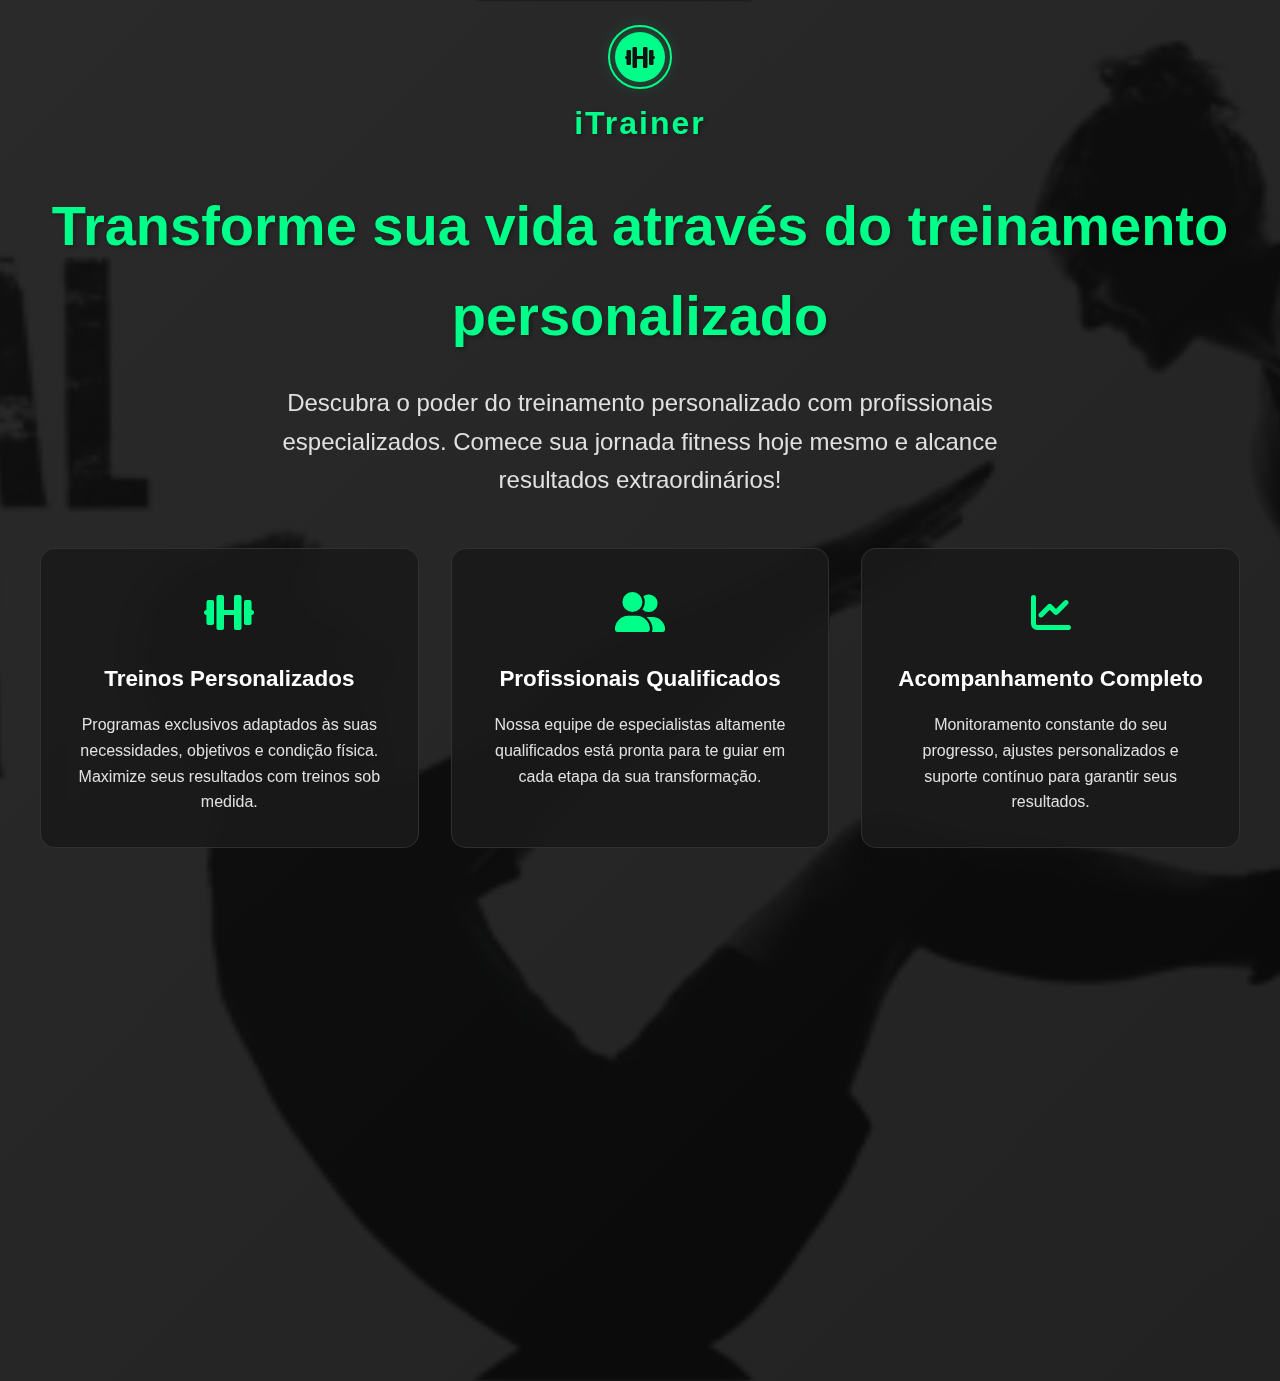
<file: landing-form.html>
<!DOCTYPE html>
<html lang="pt-br">
<head>
    <meta charset="UTF-8">
    <meta name="viewport" content="width=device-width, initial-scale=1.0">
    <title>iTrainer - Transforme sua vida através do treinamento personalizado</title>
    <link rel="stylesheet" href="style.css">
    <link rel="stylesheet" href="https://cdnjs.cloudflare.com/ajax/libs/font-awesome/6.0.0-beta3/css/all.min.css">
    <link rel="stylesheet" href="https://unpkg.com/aos@next/dist/aos.css" />
    <style>
        .landing-container {
            min-height: 100vh;
            display: flex;
            flex-direction: column;
            align-items: center;
            justify-content: center;
            text-align: center;
            padding: 2rem;
            background: linear-gradient(135deg, var(--dark-color), var(--darker-color));
            color: var(--text-color);
            position: relative;
            overflow: hidden;
        }

        .landing-container::before {
            content: '';
            position: absolute;
            top: 0;
            left: 0;
            right: 0;
            bottom: 0;
            background: url('personal header.jpg') center/cover;
            opacity: 0.1;
            z-index: 0;
        }

        .landing-content {
            max-width: 1200px;
            margin: 0 auto;
            position: relative;
            z-index: 1;
        }

        .landing-logo {
            margin-bottom: 2rem;
            display: flex;
            flex-direction: column;
            align-items: center;
            gap: 1rem;
        }

        .logo-container {
            width: 50px;
            height: 50px;
            background: var(--primary-color);
            border-radius: 50%;
            display: flex;
            align-items: center;
            justify-content: center;
            position: relative;
            box-shadow: 0 0 20px rgba(0, 255, 136, 0.3);
        }

        .logo-container::before {
            content: '';
            position: absolute;
            width: 60px;
            height: 60px;
            border: 2px solid var(--primary-color);
            border-radius: 50%;
            animation: pulse 2s infinite;
        }

        .logo-container i {
            font-size: 1.5rem;
            color: var(--dark-color);
        }

        .logo-text {
            font-size: 2rem;
            font-weight: bold;
            color: var(--primary-color);
            text-shadow: 2px 2px 4px rgba(0, 0, 0, 0.3);
            letter-spacing: 2px;
        }

        .logo-tagline {
            color: var(--text-secondary);
            font-size: 1.1rem;
            margin-top: 0.5rem;
        }

        @keyframes pulse {
            0% {
                transform: scale(1);
                opacity: 1;
            }
            100% {
                transform: scale(1.1);
                opacity: 0;
            }
        }

        .landing-title {
            font-size: 3.5rem;
            margin-bottom: 1.5rem;
            color: var(--primary-color);
            text-shadow: 2px 2px 4px rgba(0, 0, 0, 0.3);
        }

        .landing-subtitle {
            font-size: 1.5rem;
            margin-bottom: 2rem;
            color: var(--text-secondary);
            max-width: 800px;
            margin-left: auto;
            margin-right: auto;
        }

        .landing-features {
            display: grid;
            grid-template-columns: repeat(auto-fit, minmax(300px, 1fr));
            gap: 2rem;
            margin: 3rem 0;
        }

        .feature-card {
            background: rgba(26, 26, 26, 0.9);
            padding: 2rem;
            border-radius: 15px;
            transition: var(--transition);
            backdrop-filter: blur(10px);
            border: 1px solid rgba(255, 255, 255, 0.1);
        }

        .feature-card:hover {
            transform: translateY(-5px);
            box-shadow: 0 10px 30px rgba(0, 255, 136, 0.2);
            border-color: var(--primary-color);
        }

        .feature-icon {
            font-size: 2.5rem;
            color: var(--primary-color);
            margin-bottom: 1rem;
        }

        .feature-title {
            font-size: 1.4rem;
            margin-bottom: 1rem;
            color: var(--text-color);
        }

        .feature-description {
            color: var(--text-secondary);
            line-height: 1.6;
        }

        .cta-section {
            margin-top: 4rem;
            display: flex;
            flex-direction: column;
            align-items: center;
            gap: 2rem;
        }

        .cta-button {
            display: inline-block;
            padding: 1.2rem 4rem;
            font-size: 1.3rem;
            background: var(--primary-color);
            color: var(--dark-color);
            text-decoration: none;
            border-radius: 50px;
            font-weight: bold;
            transition: var(--transition);
            text-transform: uppercase;
            letter-spacing: 1px;
        }

        .cta-button:hover {
            background: var(--secondary-color);
            transform: scale(1.05);
            box-shadow: 0 5px 20px rgba(0, 255, 136, 0.4);
        }

        .site-link {
            color: var(--text-secondary);
            text-decoration: none;
            font-size: 1.1rem;
            transition: var(--transition);
        }

        .site-link:hover {
            color: var(--primary-color);
        }

        .landing-footer {
            margin-top: 4rem;
            text-align: center;
            color: var(--text-secondary);
        }

        .social-icons {
            display: flex;
            justify-content: center;
            gap: 1.5rem;
            margin-top: 1rem;
        }

        .social-icon {
            color: var(--text-secondary);
            font-size: 1.5rem;
            transition: var(--transition);
        }

        .social-icon:hover {
            color: var(--primary-color);
            transform: translateY(-3px);
        }

        @media (max-width: 768px) {
            .landing-title {
                font-size: 2.5rem;
            }

            .landing-subtitle {
                font-size: 1.2rem;
            }

            .feature-card {
                padding: 1.5rem;
            }

            .cta-button {
                padding: 1rem 3rem;
                font-size: 1.1rem;
            }
        }
    </style>
</head>
<body>
    <div class="landing-container">
        <div class="landing-content">
            <div class="landing-logo" data-aos="fade-up">
                <div class="logo-container">
                    <i class="fas fa-dumbbell"></i>
                </div>
                <div class="logo-text">iTrainer</div>
            </div>
            
            <h1 class="landing-title" data-aos="fade-up" data-aos-delay="100">Transforme sua vida através do treinamento personalizado</h1>
            <p class="landing-subtitle" data-aos="fade-up" data-aos-delay="100">
                Descubra o poder do treinamento personalizado com profissionais especializados. 
                Comece sua jornada fitness hoje mesmo e alcance resultados extraordinários!
            </p>

            <div class="landing-features">
                <div class="feature-card" data-aos="fade-up" data-aos-delay="200">
                    <div class="feature-icon">
                        <i class="fas fa-dumbbell"></i>
                    </div>
                    <h3 class="feature-title">Treinos Personalizados</h3>
                    <p class="feature-description">Programas exclusivos adaptados às suas necessidades, objetivos e condição física. Maximize seus resultados com treinos sob medida.</p>
                </div>

                <div class="feature-card" data-aos="fade-up" data-aos-delay="300">
                    <div class="feature-icon">
                        <i class="fas fa-user-friends"></i>
                    </div>
                    <h3 class="feature-title">Profissionais Qualificados</h3>
                    <p class="feature-description">Nossa equipe de especialistas altamente qualificados está pronta para te guiar em cada etapa da sua transformação.</p>
                </div>

                <div class="feature-card" data-aos="fade-up" data-aos-delay="400">
                    <div class="feature-icon">
                        <i class="fas fa-chart-line"></i>
                    </div>
                    <h3 class="feature-title">Acompanhamento Completo</h3>
                    <p class="feature-description">Monitoramento constante do seu progresso, ajustes personalizados e suporte contínuo para garantir seus resultados.</p>
                </div>
            </div>

            <div class="cta-section" data-aos="fade-up" data-aos-delay="500">
                <a href="https://docs.google.com/forms/d/e/1FAIpQLSdGeR9KpfswZEHD8a0qnqPG6QAoXNUibdeQduPmDhvqZWGQJg/viewform" class="cta-button">
                    Comece Agora <i class="fas fa-arrow-right"></i>
                </a>
                <a href="index.html" class="site-link">
                    Conheça nosso site completo <i class="fas fa-external-link-alt"></i>
                </a>
            </div>

            <div class="landing-footer" data-aos="fade-up" data-aos-delay="600">
                <p>© 2025 iTrainer. Todos os direitos reservados.</p>
                <div class="social-icons">
                    <a href="#" class="social-icon"><i class="fab fa-facebook"></i></a>
                    <a href="#" class="social-icon"><i class="fab fa-instagram"></i></a>
                    <a href="#" class="social-icon"><i class="fab fa-twitter"></i></a>
                    <a href="#" class="social-icon"><i class="fab fa-linkedin"></i></a>
                </div>
            </div>
        </div>
    </div>

    <script src="https://unpkg.com/aos@next/dist/aos.js"></script>
    <script>
        AOS.init({
            duration: 800,
            offset: 100,
            once: true
        });
    </script>
</body>
</html>
</file>
<file: style.css>
/* CSS Variables for consistent styling */
:root {
    --primary-color: #00ff88;
    --secondary-color: #00cc6a;
    --accent-color: #48cae4;
    --text-color: #ffffff;
    --text-secondary: #e0e0e0;
    --light-color: #ffffff;
    --dark-color: #121212;
    --darker-color: #0a0a0a;
    --gray-color: #1a1a1a;
    --border-color: #333333;
    --shadow: 0 2px 10px rgba(0, 0, 0, 0.3);
    --transition: all 0.3s ease;
    --spacing-sm: 0.5rem;
    --spacing-md: 1rem;
    --spacing-lg: 2rem;
    --container-width: 1200px;
}

/* General Reset */
* {
    margin: 0;
    padding: 0;
    box-sizing: border-box;
}

body {
    font-family: 'Segoe UI', Tahoma, Geneva, Verdana, sans-serif;
    line-height: 1.6;
    color: var(--text-color);
    background-color: var(--dark-color);
}

.container {
    width: 100%;
    max-width: var(--container-width);
    margin: 0 auto;
    padding: 0 var(--spacing-md);
}

/* Estado inicial do cabeçalho */
.site-header {
    position: fixed;
    top: 0;
    left: 0;
    width: 100%;
    background: rgba(18, 18, 18, 0.95);
    box-shadow: 0 2px 10px rgba(0, 0, 0, 0.3);
    z-index: 1000;
    transition: var(--transition);
}

.site-header.scrolled {
    background: rgba(18, 18, 18, 0.98);
    box-shadow: 0 2px 15px rgba(0, 0, 0, 0.4);
}

.header-container {
    display: flex;
    justify-content: space-between;
    align-items: center;
    padding: 1rem 2rem;
    max-width: var(--container-width);
    margin: 0 auto;
}

/* Logo Styles */
.logo {
    display: flex;
    align-items: center;
}

.logo a {
    display: flex;
    align-items: center;
    text-decoration: none;
    color: var(--primary-color);
    gap: 1rem;
}

.logo-container {
    width: 50px;
    height: 50px;
    background: var(--primary-color);
    border-radius: 50%;
    display: flex;
    align-items: center;
    justify-content: center;
    position: relative;
    box-shadow: 0 0 20px rgba(0, 255, 136, 0.3);
}

.logo-container::before {
    content: '';
    position: absolute;
    width: 60px;
    height: 60px;
    border: 2px solid var(--primary-color);
    border-radius: 50%;
    animation: pulse 2s infinite;
}

.logo-container i {
    font-size: 1.5rem;
    color: var(--dark-color);
}

.logo-text {
    font-size: 1.5rem;
    font-weight: 700;
    color: var(--primary-color);
}

@keyframes pulse {
    0% {
        transform: scale(1);
        opacity: 1;
    }
    100% {
        transform: scale(1.1);
        opacity: 0;
    }
}

/* Navigation Styles */
.primary-navigation {
    display: flex;
    justify-content: center;
}

.nav-list {
    display: flex;
    list-style: none;
    gap: 2rem;
}

.nav-item {
    margin: 0 var(--spacing-md);
}

.nav-link {
    text-decoration: none;
    color: var(--text-color);
    font-weight: 600;
    transition: var(--transition);
    position: relative;
}

.nav-link::after {
    content: '';
    position: absolute;
    bottom: -5px;
    left: 0;
    width: 0;
    height: 2px;
    background: var(--primary-color);
    transition: var(--transition);
}

.nav-link:hover::after,
.nav-link.active::after {
    width: 100%;
}

/* Mobile Navigation Toggle */
.mobile-nav-toggle {
    display: none;
    background: none;
    border: none;
    font-size: 1.5rem;
    color: var(--dark-color);
    cursor: pointer;
}

.sr-only {
    position: absolute;
    width: 1px;
    height: 1px;
    padding: 0;
    margin: -1px;
    overflow: hidden;
    clip: rect(0, 0, 0, 0);
    white-space: nowrap;
    border-width: 0;
}

/* Responsive Styles */
@media (max-width: 768px) {
    .header-container {
        padding: 1rem;
    }
    
    .mobile-nav-toggle {
        display: block;
        color: var(--primary-color);
        font-size: 1.5rem;
        background: none;
        border: none;
        cursor: pointer;
    }
    
    .primary-navigation {
        position: fixed;
        inset: 0 0 0 30%;
        background: var(--gray-color);
        padding: min(30vh, 10rem) 2rem;
        transform: translateX(100%);
        transition: transform 350ms ease-out;
        box-shadow: -5px 0 15px rgba(0, 0, 0, 0.3);
        z-index: 1000;
    }
    
    .primary-navigation[data-visible="true"] {
        transform: translateX(0%);
    }
    
    .nav-list {
        display: flex;
        flex-direction: column;
        gap: 1.5rem;
    }
    
    .nav-item {
        margin: 0;
    }
    
    .nav-link {
        color: var(--text-color);
        font-size: 1.2rem;
        font-weight: 600;
    }
    
    .nav-link:hover,
    .nav-link.active {
        color: var(--primary-color);
    }
    
    .btn-login {
        margin-top: 1rem;
        width: 100%;
        text-align: center;
        justify-content: center;
    }
}

/* Hero Section */
.hero {
    height: 100vh;
    background: linear-gradient(rgba(0, 0, 0, 0.5), rgba(0, 0, 0, 0.5)), url('meghan-holmes-buWcS7G1_28-unsplash.jpg');
    background-size: cover;
    background-position: center;
    display: flex;
    align-items: center;
    text-align: center;
    color: white;
    position: relative;
}

.hero-content {
    max-width: 800px;
    margin: 0 auto;
    padding: 0 20px;
    position: relative;
    z-index: 2;
}

.hero h1 {
    font-size: 3.5rem;
    margin-bottom: 1.5rem;
    line-height: 1.2;
}

.hero p {
    font-size: 1.2rem;
    margin-bottom: 2rem;
}

.hero-buttons {
    display: flex;
    gap: 1rem;
    justify-content: center;
}

/* Button Styles */
.btn {
    display: inline-block;
    padding: 1rem 2rem;
    border-radius: 30px;
    text-decoration: none;
    font-weight: 600;
    transition: var(--transition);
    cursor: pointer;
}

.btn-primary {
    background: var(--primary-color);
    color: var(--dark-color);
    font-weight: 700;
    box-shadow: 0 4px 15px rgba(0, 255, 136, 0.3);
}

.btn-primary:hover {
    background: var(--secondary-color);
    transform: translateY(-3px);
    box-shadow: 0 6px 20px rgba(0, 255, 136, 0.4);
}

.btn-secondary {
    background: transparent;
    color: var(--text-color);
    border: 2px solid var(--text-color);
    font-weight: 700;
}

.btn-secondary:hover {
    background: var(--text-color);
    color: var(--dark-color);
    transform: translateY(-3px);
}

.btn-login {
    background-color: var(--primary-color);
    color: var(--dark-color);
    padding: 0.5rem 1.5rem;
    border-radius: 25px;
    font-weight: 600;
}

.btn-login:hover {
    background-color: var(--secondary-color);
    color: var(--dark-color);
}

/* Services Section */
.services-grid {
    display: grid;
    grid-template-columns: repeat(auto-fit, minmax(250px, 1fr));
    gap: 2rem;
}

.service-card {
    background: var(--gray-color);
    padding: 2rem;
    border-radius: 10px;
    text-align: center;
    transition: var(--transition);
    box-shadow: 0 5px 15px rgba(0, 0, 0, 0.3);
}

.service-card:hover {
    transform: translateY(-10px);
    box-shadow: 0 8px 25px rgba(0, 0, 0, 0.4);
}

.service-icon {
    width: 70px;
    height: 70px;
    background: var(--primary-color);
    border-radius: 50%;
    display: flex;
    align-items: center;
    justify-content: center;
    margin: 0 auto 1.5rem;
    box-shadow: 0 4px 15px rgba(0, 255, 136, 0.3);
}

.service-icon i {
    font-size: 1.8rem;
    color: var(--dark-color);
    font-weight: 600;
}

.service-card h3 {
    margin-bottom: 1rem;
    color: var(--primary-color);
    font-weight: 700;
}

.service-link {
    display: inline-flex;
    align-items: center;
    gap: 0.5rem;
    color: var(--primary-color);
    text-decoration: none;
    margin-top: 1rem;
    font-weight: 500;
    transition: var(--transition);
}

.service-link:hover {
    gap: 1rem;
}

/* About Preview Section */
.about-preview {
    padding: 5rem 0;
    background: var(--dark-color);
}

.about-content {
    display: grid;
    grid-template-columns: 1fr 1fr;
    gap: 4rem;
    align-items: center;
}

.about-features {
    margin: 2rem 0;
}

.feature {
    display: flex;
    align-items: center;
    gap: 1rem;
    margin-bottom: 1rem;
}

.feature i {
    color: var(--primary-color);
    font-size: 1.2rem;
}

.about-image img {
    width: 100%;
    border-radius: 10px;
    box-shadow: 0 5px 15px rgba(0, 0, 0, 0.1);
}

/* Testimonials Section */
.testimonials {
    padding: 5rem 0;
    background: var(--darker-color);
}

.testimonials h2 {
    text-align: center;
    font-size: 2.5rem;
    margin-bottom: 3rem;
    color: var(--text-color);
    font-weight: 700;
    text-shadow: 0 2px 4px rgba(0, 0, 0, 0.3);
}

.testimonial-slider {
    display: flex;
    gap: 2rem;
    overflow-x: auto;
    padding: 1rem;
    scroll-snap-type: x mandatory;
    -webkit-overflow-scrolling: touch;
}

.testimonial {
    flex: 0 0 100%;
    max-width: 600px;
    background: var(--gray-color);
    padding: 2rem;
    border-radius: 10px;
    box-shadow: 0 5px 15px rgba(0, 0, 0, 0.3);
    scroll-snap-align: start;
}

.testimonial-content {
    position: relative;
    margin-bottom: 2rem;
    background: var(--gray-color);
    border: 1px solid var(--border-color);
    padding: 2rem;
    border-radius: 10px;
}

.testimonial-content i {
    color: var(--primary-color);
    font-size: 2.5rem;
    margin-bottom: 1.5rem;
}

.testimonial-content p {
    color: var(--text-color);
    font-size: 1.1rem;
    line-height: 1.8;
}

.testimonial-author {
    display: flex;
    align-items: center;
    gap: 1rem;
}

.testimonial-author img {
    width: 60px;
    height: 60px;
    border-radius: 50%;
    object-fit: cover;
}

.author-info {
    display: flex;
    flex-direction: column;
}

.author-name {
    font-weight: 600;
    color: var(--dark-color);
}

.author-title {
    font-size: 0.9rem;
    color: #666;
}

.testimonial-dots {
    display: flex;
    justify-content: center;
    gap: 0.5rem;
    margin-top: 2rem;
}

.dot {
    width: 10px;
    height: 10px;
    background: #ddd;
    border-radius: 50%;
    cursor: pointer;
    transition: var(--transition);
}

.dot.active {
    background: var(--primary-color);
    transform: scale(1.2);
}

/* CTA Section */
.cta-section {
    padding: 5rem 0;
    background: linear-gradient(rgba(0, 0, 0, 0.9), rgba(0, 0, 0, 0.9)), url('personal header.jpg');
    background-size: cover;
    background-position: center;
    text-align: center;
    color: var(--text-color);
}

.cta-content h2 {
    font-size: 2.5rem;
    margin-bottom: 1rem;
}

.cta-content p {
    font-size: 1.2rem;
    margin-bottom: 2rem;
}

/* Footer Styles */
footer {
    background: var(--darker-color);
    color: var(--text-color);
    padding: 4rem 0 2rem;
}

.footer-content {
    display: grid;
    grid-template-columns: repeat(auto-fit, minmax(200px, 1fr));
    gap: 2rem;
    margin-bottom: 2rem;
}

.footer-logo img {
    height: 40px;
    margin-bottom: 1rem;
}

.footer-links ul {
    list-style: none;
}

.footer-links a {
    color: white;
    text-decoration: none;
    transition: var(--transition);
    display: block;
    margin-bottom: 0.5rem;
}

.footer-links a:hover {
    color: var(--primary-color);
    transform: translateX(5px);
}

.footer-contact p {
    display: flex;
    align-items: center;
    gap: 0.5rem;
    margin-bottom: 0.5rem;
}

.social-icons {
    display: flex;
    gap: 1rem;
}

.social-icon {
    width: 40px;
    height: 40px;
    background: rgba(255, 255, 255, 0.1);
    border-radius: 50%;
    display: flex;
    align-items: center;
    justify-content: center;
    color: white;
    text-decoration: none;
    transition: var(--transition);
}

.social-icon:hover {
    background: var(--primary-color);
    transform: translateY(-3px);
}

.footer-bottom {
    text-align: center;
    padding-top: 2rem;
    border-top: 1px solid rgba(255, 255, 255, 0.1);
}

/* Responsive adjustments for other sections */
@media (max-width: 768px) {
    .about-content {
        grid-template-columns: 1fr;
        gap: 2rem;
    }
    
    .hero h1 {
        font-size: 2.5rem;
    }
    
    .hero p {
        font-size: 1rem;
    }
}

/* Animações */
@keyframes fadeIn {
    from {
        opacity: 0;
        transform: translateY(20px);
    }
    to {
        opacity: 1;
        transform: translateY(0);
    }
}

.fade-in {
    animation: fadeIn 0.6s ease forwards;
}

/* Página de Profissionais */
.professionals-grid {
    display: grid;
    grid-template-columns: repeat(auto-fit, minmax(300px, 1fr));
    gap: 2rem;
    padding: 2rem 0;
}

.professional-card {
    background: var(--gray-color);
    border-radius: 10px;
    overflow: hidden;
    transition: var(--transition);
    box-shadow: 0 5px 15px rgba(0, 0, 0, 0.3);
    display: flex;
    flex-direction: column;
}

.professional-card:hover {
    transform: translateY(-10px);
    box-shadow: 0 8px 25px rgba(0, 0, 0, 0.4);
}

.professional-image {
    width: 100%;
    height: 300px;
    overflow: hidden;
    position: relative;
}

.professional-image img {
    width: 100%;
    height: 100%;
    object-fit: cover;
    transition: var(--transition);
}

.professional-card:hover .professional-image img {
    transform: scale(1.05);
}

.professional-info {
    padding: 1.5rem;
    flex-grow: 1;
}

.professional-info h3 {
    color: var(--primary-color);
    margin-bottom: 0.5rem;
    font-size: 1.5rem;
}

.professional-info p {
    color: var(--text-secondary);
    margin-bottom: 1rem;
}

.professional-stats {
    display: flex;
    flex-direction: column;
    gap: 0.8rem;
    margin-bottom: 1.5rem;
}

.stat {
    display: flex;
    align-items: center;
    gap: 0.5rem;
    color: var(--text-secondary);
}

.stat i {
    color: var(--primary-color);
    font-size: 1.2rem;
}

.stat span {
    font-size: 0.9rem;
}

@media (max-width: 768px) {
    .professionals-grid {
        grid-template-columns: 1fr;
        padding: 1rem;
    }
    
    .professional-image {
        height: 250px;
    }
}

/* Página de Contato */
.contact-section {
    padding: 8rem 0 5rem;
    background: var(--dark-color);
}

.contact-grid {
    display: grid;
    grid-template-columns: 1fr 1fr;
    gap: 4rem;
}

.contact-info {
    background: var(--gray-color);
    padding: 2rem;
    border-radius: 10px;
    box-shadow: 0 5px 15px rgba(0, 0, 0, 0.3);
}

.contact-form {
    background: var(--gray-color);
    padding: 2rem;
    border-radius: 10px;
    box-shadow: 0 5px 15px rgba(0, 0, 0, 0.3);
}

.form-group {
    margin-bottom: 1.5rem;
}

.form-group label {
    display: block;
    margin-bottom: 0.5rem;
    color: var(--text-color);
}

.form-group input,
.form-group textarea {
    width: 100%;
    padding: 0.8rem;
    border: 1px solid var(--primary-color);
    border-radius: 5px;
    background: var(--darker-color);
    color: var(--text-color);
}

.form-group input:focus,
.form-group textarea:focus {
    outline: none;
    border-color: var(--secondary-color);
}

/* Página de Login */
.login-section {
    min-height: calc(100vh - 80px);
    display: flex;
    align-items: center;
    justify-content: center;
    padding: 4rem 0;
    background-color: var(--dark-color);
}

.login-container {
    background-color: var(--gray-color);
    padding: 3rem;
    border-radius: 1rem;
    box-shadow: 0 0 20px rgba(0, 0, 0, 0.2);
    width: 100%;
    max-width: 500px;
}

.login-header {
    text-align: center;
    margin-bottom: 2rem;
}

.login-header h2 {
    color: var(--primary-color);
    font-size: 2rem;
    margin-bottom: 0.5rem;
}

.login-header p {
    color: var(--text-secondary);
}

.login-form .form-group {
    margin-bottom: 1.5rem;
}

.login-form label {
    display: block;
    color: var(--text-color);
    margin-bottom: 0.5rem;
    font-weight: 500;
}

.input-group {
    position: relative;
    display: flex;
    align-items: center;
}

.input-group i {
    position: absolute;
    left: 1rem;
    color: var(--text-secondary);
}

.input-group input {
    width: 100%;
    padding: 0.8rem 1rem 0.8rem 3rem;
    border: 1px solid var(--border-color);
    border-radius: 0.5rem;
    background-color: var(--darker-color);
    color: var(--text-color);
    transition: all 0.3s ease;
}

.input-group input:focus {
    border-color: var(--primary-color);
    outline: none;
    box-shadow: 0 0 0 2px rgba(255, 255, 255, 0.1);
}

.toggle-password {
    position: absolute;
    right: 1rem;
    background: none;
    border: none;
    color: var(--text-secondary);
    cursor: pointer;
    padding: 0;
}

.form-options {
    display: flex;
    justify-content: space-between;
    align-items: center;
    margin-bottom: 1.5rem;
}

.remember-me {
    display: flex;
    align-items: center;
    gap: 0.5rem;
    color: var(--text-secondary);
}

.remember-me input[type="checkbox"] {
    width: 1rem;
    height: 1rem;
    accent-color: var(--primary-color);
}

.forgot-password {
    color: var(--primary-color);
    text-decoration: none;
    transition: color 0.3s ease;
}

.forgot-password:hover {
    color: var(--secondary-color);
}

.social-login {
    margin-top: 2rem;
    text-align: center;
}

.social-login p {
    color: var(--text-secondary);
    margin-bottom: 1rem;
    position: relative;
}

.social-login p::before,
.social-login p::after {
    content: "";
    position: absolute;
    top: 50%;
    width: 30%;
    height: 1px;
    background-color: var(--border-color);
}

.social-login p::before {
    left: 0;
}

.social-login p::after {
    right: 0;
}

.social-buttons {
    display: flex;
    gap: 1rem;
    justify-content: center;
}

.btn-social {
    display: flex;
    align-items: center;
    gap: 0.5rem;
    padding: 0.8rem 1.5rem;
    border: 1px solid var(--border-color);
    border-radius: 0.5rem;
    background-color: var(--darker-color);
    color: var(--text-color);
    cursor: pointer;
    transition: all 0.3s ease;
}

.btn-social:hover {
    background-color: var(--border-color);
}

.btn-social.google {
    color: #DB4437;
}

.btn-social.facebook {
    color: #4267B2;
}

.register-link {
    text-align: center;
    margin-top: 2rem;
    color: var(--text-secondary);
}

.register-link a {
    color: var(--primary-color);
    text-decoration: none;
    font-weight: 500;
    transition: color 0.3s ease;
}

.register-link a:hover {
    color: var(--secondary-color);
}

@media (max-width: 768px) {
    .login-container {
        padding: 2rem;
        margin: 0 1rem;
    }

    .social-buttons {
        flex-direction: column;
    }

    .btn-social {
        width: 100%;
        justify-content: center;
    }
}
</file>
